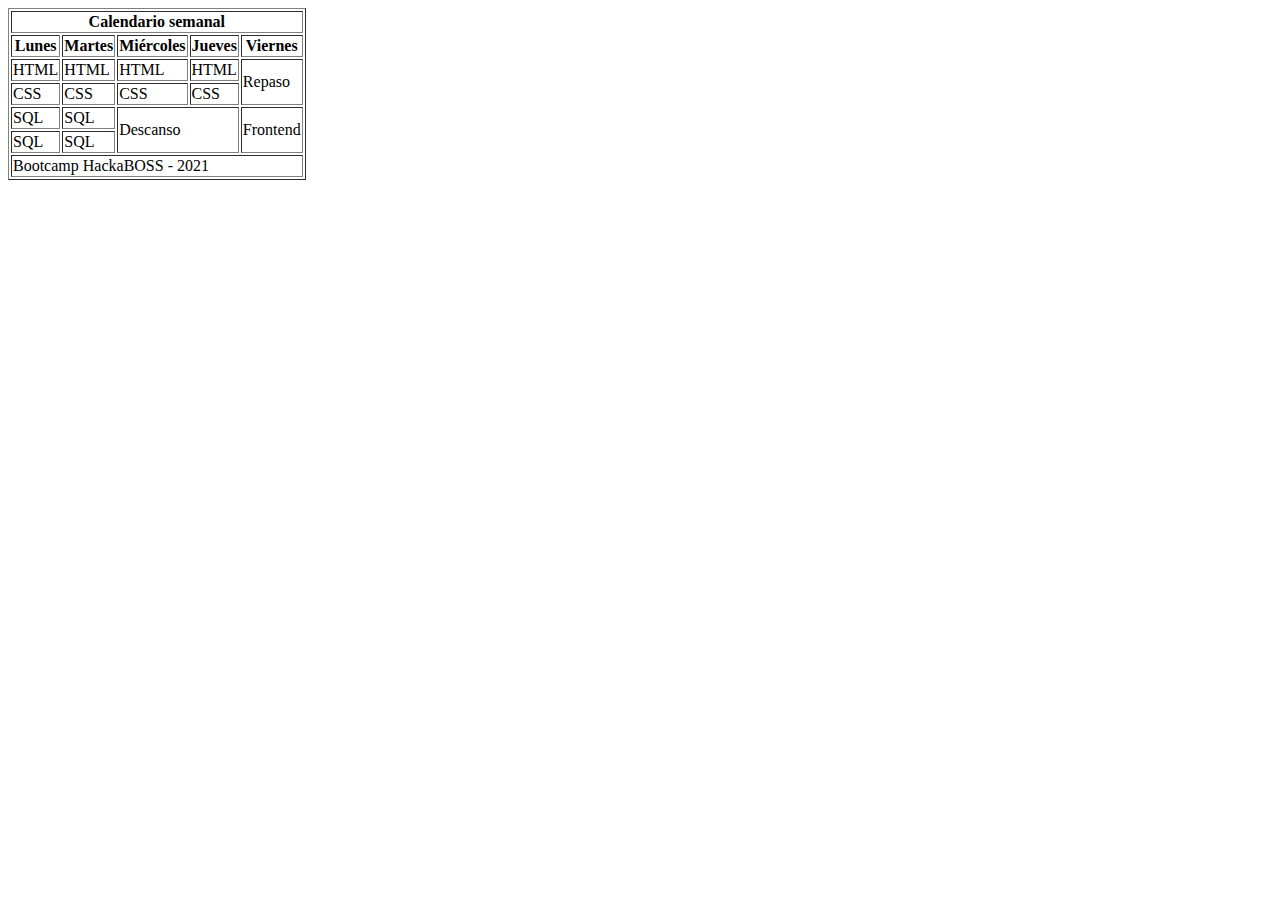
<file: 2. ejercicio-html-2/index.html>
<!DOCTYPE html>
<html lang="es">
    <head>
        <meta charset="UTF-8" />
        <meta http-equiv="X-UA-Compatible" content="IE=edge" />
        <meta name="viewport" content="width=device-width, initial-scale=1.0" />
        <title>Ejercicio HTML 1</title>
    </head>

    <body>
        <table border="1">
            <tr>
                <th colspan="5">Calendario semanal</th>
            </tr>
            <tr>
                <th>Lunes</th>
                <th>Martes</th>
                <th>Miércoles</th>
                <th>Jueves</th>
                <th>Viernes</th>
            </tr>
            <tr>
                <td>HTML</td>
                <td>HTML</td>
                <td>HTML</td>
                <td>HTML</td>
                <td rowspan="2">Repaso</td>
            </tr>
            <tr>
                <td>CSS</td>
                <td>CSS</td>
                <td>CSS</td>
                <td>CSS</td>
            </tr>
            <tr>
                <td>SQL</td>
                <td>SQL</td>
                <td rowspan="2" colspan="2">Descanso</td>
                <td rowspan="2">Frontend</td>
            </tr>
            <tr>
                <td>SQL</td>
                <td>SQL</td>
            </tr>
            <tr>
                <td colspan="5">Bootcamp HackaBOSS - 2021</td>
            </tr>
        </table>
    </body>
</html>
</file>
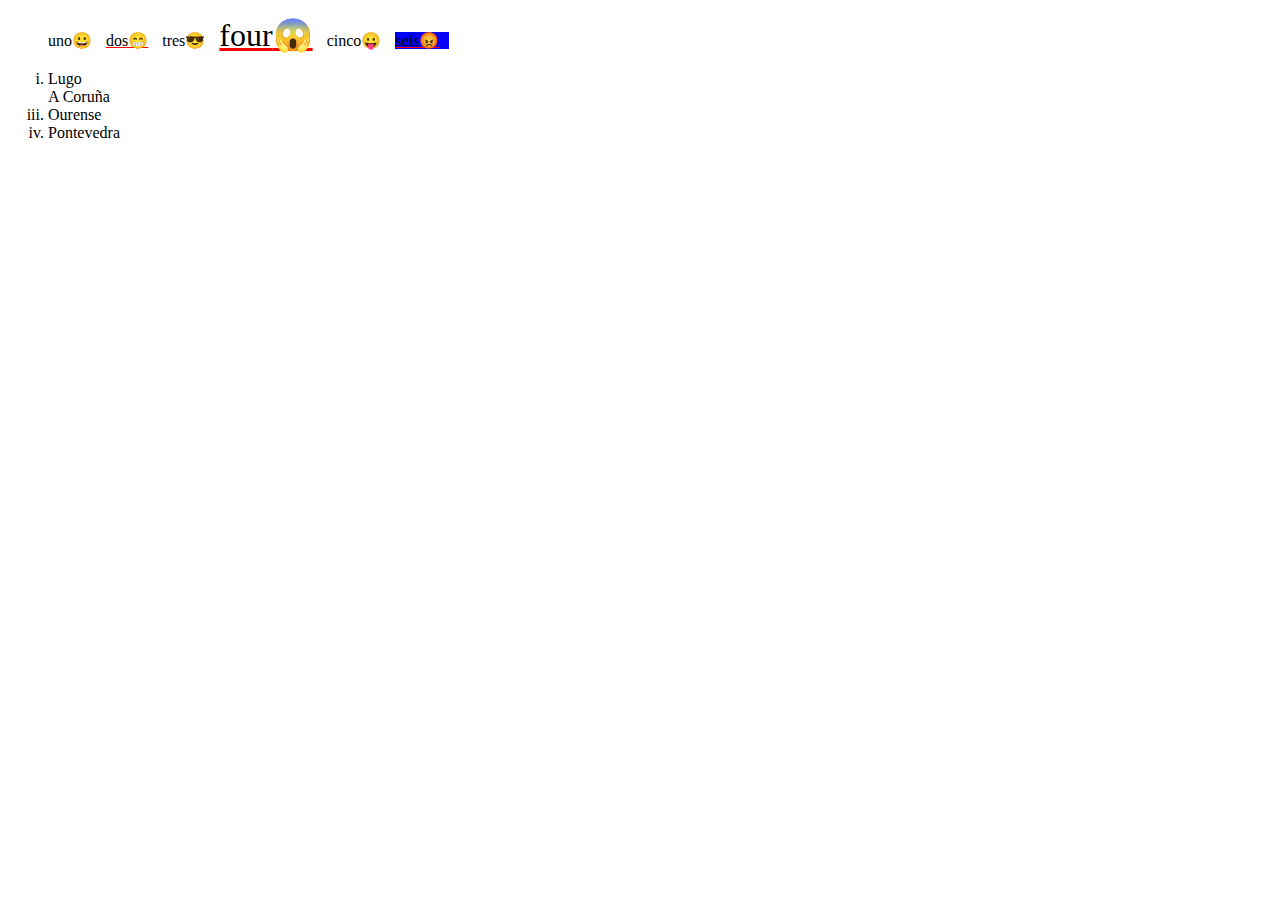
<file: 4. ejercicio-css-1/index.html>
<!DOCTYPE html>
<html lang="es">

<head>
  <meta charset="UTF-8">
  <meta http-equiv="X-UA-Compatible" content="IE=edge">
  <meta name="viewport" content="width=device-width, initial-scale=1.0">
  <title>Ejercicio CSS 1</title>
  <link rel="stylesheet" href="./style.css">
</head>

<body>
  <ul class="lista">
    <li>uno</li>
    <li>dos</li>
    <li>tres</li>
    <li lang="en">four</li>
    <li>cinco</li>
    <li>seis</li>
  </ul>

  <ul id="provincias">
    <li>Lugo</li>
    <li>A Coruña</li>
    <li>Ourense</li>
    <li>Pontevedra</li>
  </ul>

</body>

</html>
</file>
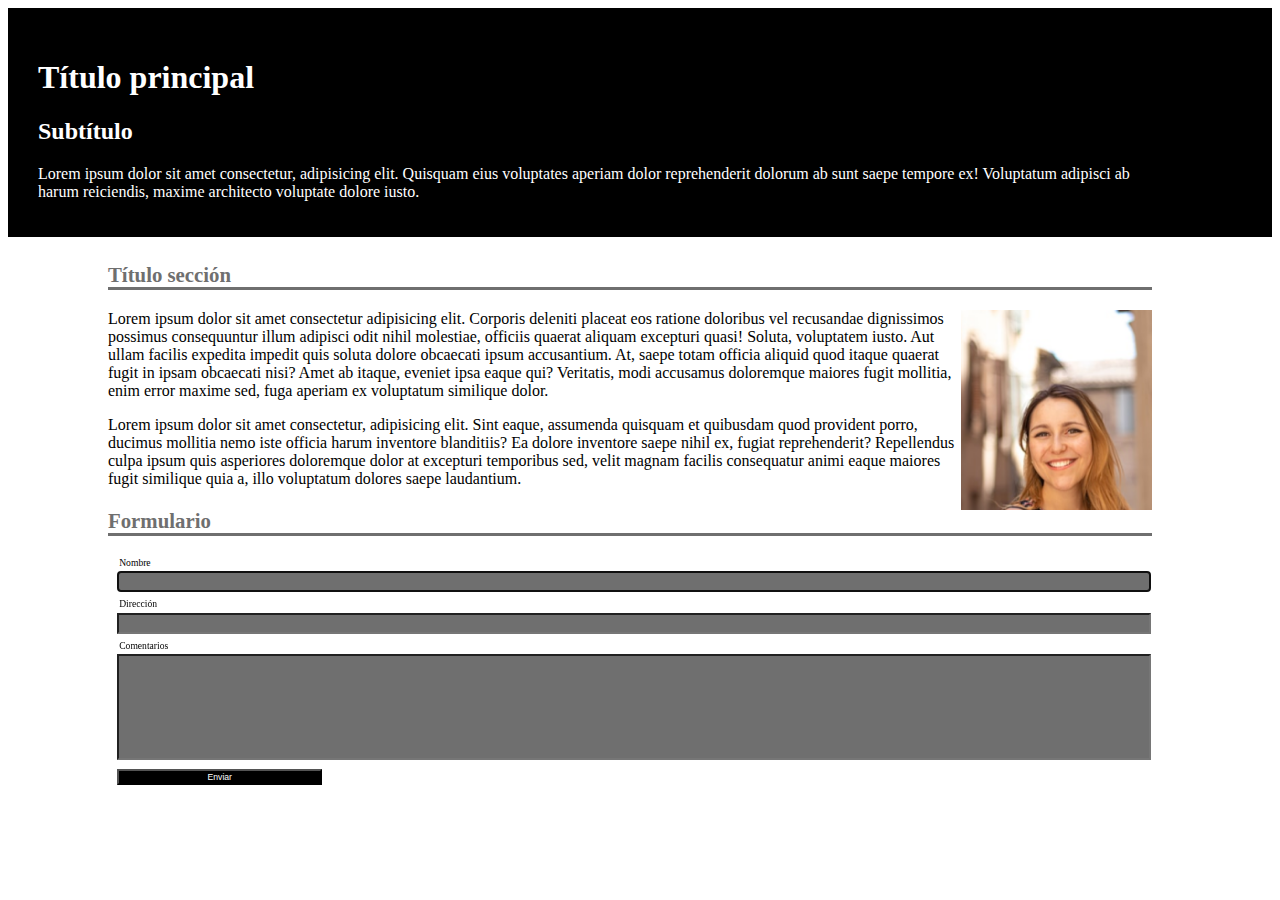
<file: 6. ejercicio-css-3/index.html>
<!DOCTYPE html>
<html lang="es">
    <head>
        <meta charset="UTF-8" />
        <meta http-equiv="X-UA-Compatible" content="IE=edge" />
        <meta name="viewport" content="width=device-width, initial-scale=1.0" />
        <title>Ejercicio CSS 1</title>
        <link rel="stylesheet" href="./style.css" />
    </head>

    <body>
        <header>
            <h1>Título principal</h1>
            <h2>Subtítulo</h2>
            <p>
                Lorem ipsum dolor sit amet consectetur, adipisicing elit.
                Quisquam eius voluptates aperiam dolor reprehenderit dolorum ab
                sunt saepe tempore ex! Voluptatum adipisci ab harum reiciendis,
                maxime architecto voluptate dolore iusto.
            </p>
        </header>
        <article>
            <section>
                <h3>Título sección</h3>
                <img src="chica.png" alt="Chica" />
                <p>
                    Lorem ipsum dolor sit amet consectetur adipisicing elit.
                    Corporis deleniti placeat eos ratione doloribus vel
                    recusandae dignissimos possimus consequuntur illum adipisci
                    odit nihil molestiae, officiis quaerat aliquam excepturi
                    quasi! Soluta, voluptatem iusto. Aut ullam facilis expedita
                    impedit quis soluta dolore obcaecati ipsum accusantium. At,
                    saepe totam officia aliquid quod itaque quaerat fugit in
                    ipsam obcaecati nisi? Amet ab itaque, eveniet ipsa eaque
                    qui? Veritatis, modi accusamus doloremque maiores fugit
                    mollitia, enim error maxime sed, fuga aperiam ex voluptatum
                    similique dolor.
                </p>
                <p>
                    Lorem ipsum dolor sit amet consectetur, adipisicing elit.
                    Sint eaque, assumenda quisquam et quibusdam quod provident
                    porro, ducimus mollitia nemo iste officia harum inventore
                    blanditiis? Ea dolore inventore saepe nihil ex, fugiat
                    reprehenderit? Repellendus culpa ipsum quis asperiores
                    doloremque dolor at excepturi temporibus sed, velit magnam
                    facilis consequatur animi eaque maiores fugit similique quia
                    a, illo voluptatum dolores saepe laudantium.
                </p>
            </section>
            <section>
                <h3>Formulario</h3>
                <form action="" method="get">
                    <fieldset>
                        <legend>Nombre</legend>
                        <label for="nombre"></label>
                        <input
                            id="nombre"
                            type="text"
                            name="campo1"
                            required
                            autofocus
                        />
                    </fieldset>
                    <fieldset>
                        <legend>Dirección</legend>
                        <label for="email"></label>
                        <input id="email" type="email" name="campo2" required />
                    </fieldset>
                    <fieldset>
                        <legend>Comentarios</legend>
                        <label for="coment"></label>
                        <input
                            class="coment"
                            id="coment"
                            type="text"
                            name="campo3"
                        />
                    </fieldset>
                    <fieldset>
                        <input class="boton" type="submit" value="Enviar" />
                    </fieldset>
                </form>
            </section>
        </article>
    </body>
</html>
</file>
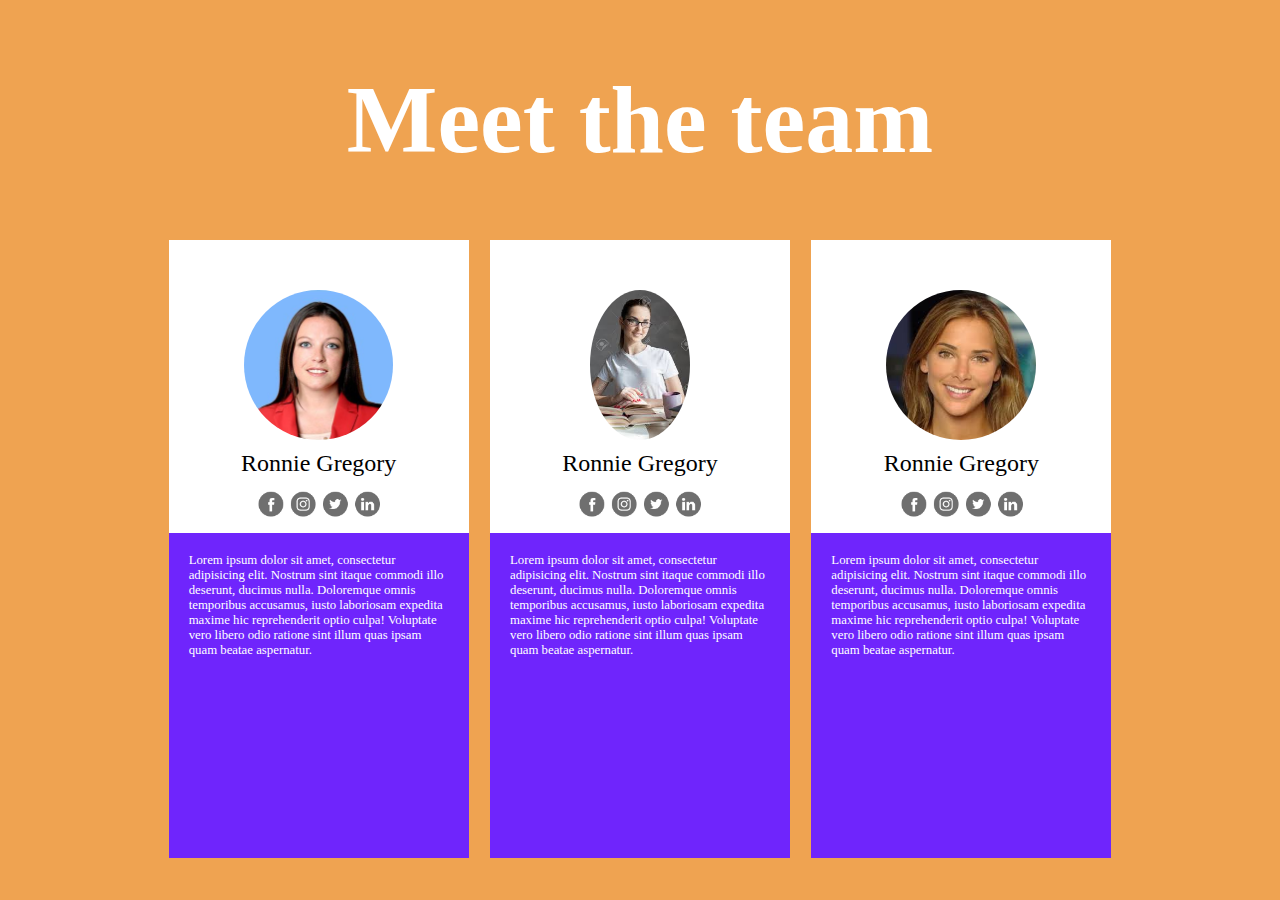
<file: 7. ejercicio-css-4/index.html>
<!DOCTYPE html>
<html lang="es">
    <head>
        <meta charset="UTF-8" />
        <meta http-equiv="X-UA-Compatible" content="IE=edge" />
        <meta name="viewport" content="width=device-width, initial-scale=1.0" />
        <title>Ejercicio CSS 1</title>
        <link rel="stylesheet" href="./style.css" />
    </head>

    <body>
        <h1>Meet the team</h1>
        <div>
            <article>
                <section>
                    <img class="chicas" src="./girl1.jpg" alt="chica" />
                </section>
                <span>Ronnie Gregory</span>
                <section>
                    <img class="logos" src="./logos.png" alt="logos" />
                </section>
                <p>
                    Lorem ipsum dolor sit amet, consectetur adipisicing elit.
                    Nostrum sint itaque commodi illo deserunt, ducimus nulla.
                    Doloremque omnis temporibus accusamus, iusto laboriosam
                    expedita maxime hic reprehenderit optio culpa! Voluptate
                    vero libero odio ratione sint illum quas ipsam quam beatae
                    aspernatur.
                </p>
            </article>
            <article>
                <section>
                    <img class="chicas" src="./girl2.jpg" alt="chica" />
                </section>
                <span>Ronnie Gregory</span>
                <section>
                    <img class="logos" src="./logos.png" alt="logos" />
                </section>
                <p>
                    Lorem ipsum dolor sit amet, consectetur adipisicing elit.
                    Nostrum sint itaque commodi illo deserunt, ducimus nulla.
                    Doloremque omnis temporibus accusamus, iusto laboriosam
                    expedita maxime hic reprehenderit optio culpa! Voluptate
                    vero libero odio ratione sint illum quas ipsam quam beatae
                    aspernatur.
                </p>
            </article>
            <article>
                <section>
                    <img class="chicas" src="./girl3.jpg" alt="chica" />
                </section>
                <span>Ronnie Gregory</span>
                <section>
                    <img class="logos" src="./logos.png" alt="logos" />
                </section>
                <p>
                    Lorem ipsum dolor sit amet, consectetur adipisicing elit.
                    Nostrum sint itaque commodi illo deserunt, ducimus nulla.
                    Doloremque omnis temporibus accusamus, iusto laboriosam
                    expedita maxime hic reprehenderit optio culpa! Voluptate
                    vero libero odio ratione sint illum quas ipsam quam beatae
                    aspernatur.
                </p>
            </article>
        </div>
    </body>
</html>
</file>
<file: 4. ejercicio-css-1/style.css>
.lista li {
    display: inline;
    padding-right: 10px;
}
.lista li:nth-child(1):after {
    content: "😀";
}
.lista li:nth-child(2):after {
    content: "😁";
}
.lista li:nth-child(3):after {
    content: "😎";
}
.lista li:nth-child(4):after {
    content: "😱";
}
.lista li:nth-child(5):after {
    content: "😛";
}
.lista li:nth-child(6):after {
    content: "😡";
}

.lista li:last-child {
    background-color: rgb(0, 0, 255);
}
.lista li:nth-child(2n) {
    text-decoration: underline red;
}

.lista :lang(en) {
    font-size: 200%;
}

#provincias {
    list-style: lower-roman;
}
#provincias li:nth-child(2) {
    list-style: none;
}
</file>
<file: 6. ejercicio-css-3/style.css>
header {
    background-color: black;
    color: white;
}

@media (min-width: 700px) {
    header {
        padding-left: 30px;
        padding-right: 120px;
        padding-top: 30px;
        padding-bottom: 20px;
        margin-bottom: 0;
    }

    article {
        padding-left: 100px;
        padding-right: 120px;
        padding-top: 5px;
        padding-bottom: 20px;
    }
    h3 {
        font-size: 1.3em;
        color: rgb(111, 111, 111);
        border: rgb(111, 111, 111);
        border-bottom-style: solid;
    }
    img {
        float: right;
        height: 200px;
    }
    fieldset {
        border: 0;
        font-size: 0.6em;
    }
    .boton {
        background-color: black;
        color: white;
        font-size: 0.9em;
        width: 20%;
    }
    input {
        width: 100%;
        background-color: rgb(111, 111, 111);
    }
    .coment {
        height: 100px;
    }
}
@media (max-width: 700px) {
    header {
        padding-left: 20px;
        padding-right: 40px;
        padding-top: 30px;
        padding-bottom: 20px;
        margin-bottom: 0;
    }
    section {
        height: 100%;
    }
    article {
        padding-left: 40px;
        padding-right: 40px;
        padding-top: 5px;
        padding-bottom: 20px;
    }
    h1,
    h2 {
        text-align: center;
    }
    header p {
        text-align: center;
    }
    h3 {
        font-size: 1.3em;
        color: rgb(111, 111, 111);
        border: rgb(111, 111, 111);
        border-bottom-style: solid;
        height: 100%;
    }
    img {
        display: block;
        width: 100%;
    }
    fieldset {
        border: 0;
        font-size: 0.6em;
    }
    .boton {
        background-color: black;
        color: white;
        font-size: 0.9em;
        width: 20%;
    }
    input {
        width: 100%;
        background-color: rgb(111, 111, 111);
    }
    .coment {
        height: 100px;
    }
}
</file>
<file: 7. ejercicio-css-4/style.css>
body {
    background-color: rgb(239, 163, 81);
}

h1 {
    font-size: 6em;
    color: white;
    text-align: center;
}

.chicas {
    border-radius: 50%;
    height: 150px;
    display: block;
    margin: auto;
    margin-top: 50px;
}
span {
    text-align: center;
    font-size: 1.5em;
    margin: 10px;
}

article {
    display: flex;
    flex-direction: column;
    width: 300px;
    background-color: white;
}

p {
    background-color: rgb(111, 37, 252);
    color: white;
    font-size: 0.8em;
    padding-bottom: 200px;
    padding-top: 20px;
    padding-left: 20px;
    padding-right: 20px;
    margin-bottom: 0;
}

div {
    display: flex;
    justify-content: space-around;
    padding-left: 150px;
    padding-right: 150px;
}
article:hover {
    transform: scale(1.2);
    transition: 1s;
}

.logos {
    display: block;
    margin: auto;
}
</file>
